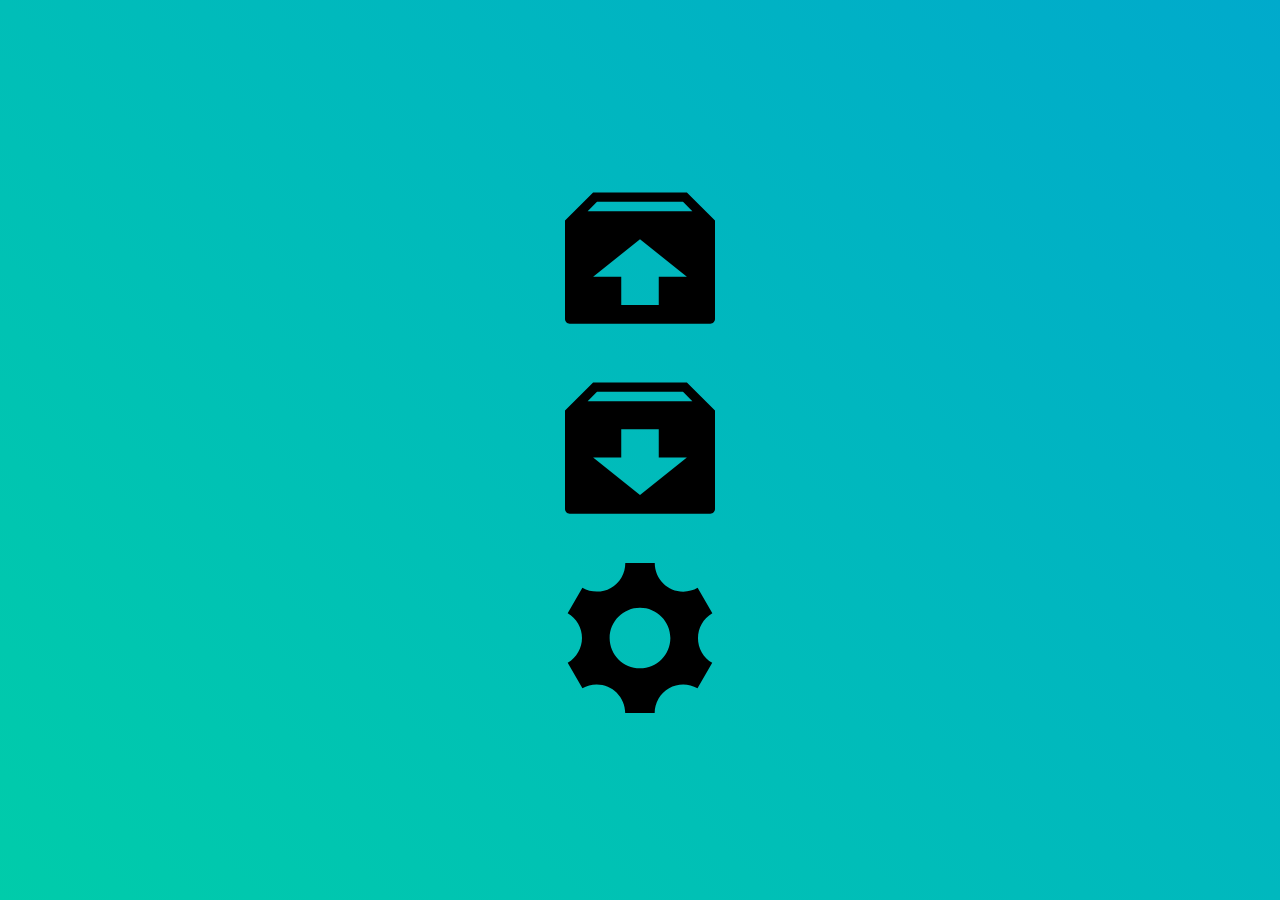
<file: usermods/RelayBlinds/index.htm>
<!DOCTYPE html>
<html>
<head><meta name="viewport" content="width=device-width, initial-scale=1, minimum-scale=1">
  <meta charset="utf-8">
  <title>Blinds</title>
  <script>
      strA = "";
    function send()
    {
      nocache = "&nocache=" + Math.random() * 1000000;
      var request = new XMLHttpRequest();
      // send HTTP request
      request.open("GET", "win/" + strA +nocache, true);
      request.send(null);
      strA = "";
    }
    function up()
    {
      strA = "&U0=2";
      send();
    }
    function down()
    {
      strA = "&U0=1";
      send();
    }
    function OpenSettings()
    {
      window.open("/settings", "_self");
    }
  </script>
  <style>
    body {
      text-align: center;
      background: linear-gradient(45deg,#0ca,#0ac);
      height: 100%;
      margin: 0;
      background-repeat: no-repeat;
      background-attachment: fixed;
    }
    html {
      height: 100%;
    }
    svg {
      width: 30vw;
      padding: 2vh;
    }
    .tool_box {
      position: absolute;
      top: 50%;
      left: 50%;
      transform: translate(-50%, -50%);
    }
  </style>
<style id="holderjs-style" type="text/css"></style></head>
<body class=" __plain_text_READY__">
<svg style="position: absolute; width: 0; height: 0; overflow: hidden;" version="1.1" xmlns="http://www.w3.org/2000/svg">
<defs>
<symbol id="icon-box-add" viewBox="0 0 32 32">
<path d="M26 2h-20l-6 6v21c0 0.552 0.448 1 1 1h30c0.552 0 1-0.448 1-1v-21l-6-6zM16 26l-10-8h6v-6h8v6h6l-10 8zM4.828 6l2-2h18.343l2 2h-22.343z"></path>
</symbol>
<symbol id="icon-box-remove" viewBox="0 0 32 32">
<path d="M26 2h-20l-6 6v21c0 0.552 0.448 1 1 1h30c0.552 0 1-0.448 1-1v-21l-6-6zM20 20v6h-8v-6h-6l10-8 10 8h-6zM4.828 6l2-2h18.343l2 2h-22.343z"></path>
</symbol>
<symbol id="icon-cog" viewBox="0 0 32 32">
<path d="M29.181 19.070c-1.679-2.908-0.669-6.634 2.255-8.328l-3.145-5.447c-0.898 0.527-1.943 0.829-3.058 0.829-3.361 0-6.085-2.742-6.085-6.125h-6.289c0.008 1.044-0.252 2.103-0.811 3.070-1.679 2.908-5.411 3.897-8.339 2.211l-3.144 5.447c0.905 0.515 1.689 1.268 2.246 2.234 1.676 2.903 0.672 6.623-2.241 8.319l3.145 5.447c0.895-0.522 1.935-0.82 3.044-0.82 3.35 0 6.067 2.725 6.084 6.092h6.289c-0.003-1.034 0.259-2.080 0.811-3.038 1.676-2.903 5.399-3.894 8.325-2.219l3.145-5.447c-0.899-0.515-1.678-1.266-2.232-2.226zM16 22.479c-3.578 0-6.479-2.901-6.479-6.479s2.901-6.479 6.479-6.479c3.578 0 6.479 2.901 6.479 6.479s-2.901 6.479-6.479 6.479z"></path>
</symbol>
</defs>
</svg>
  <div id="tbB" class="tool_box">
    <svg id="upb" onclick="up()"><use xlink:href="#icon-box-remove"></use></svg>
    <svg id="dnb" onclick="down()"><use xlink:href="#icon-box-add"></use></svg>
    <svg id="stb" onclick="OpenSettings()"><use xlink:href="#icon-cog"></use></svg>
  </div>
</body>
</html>
</file>
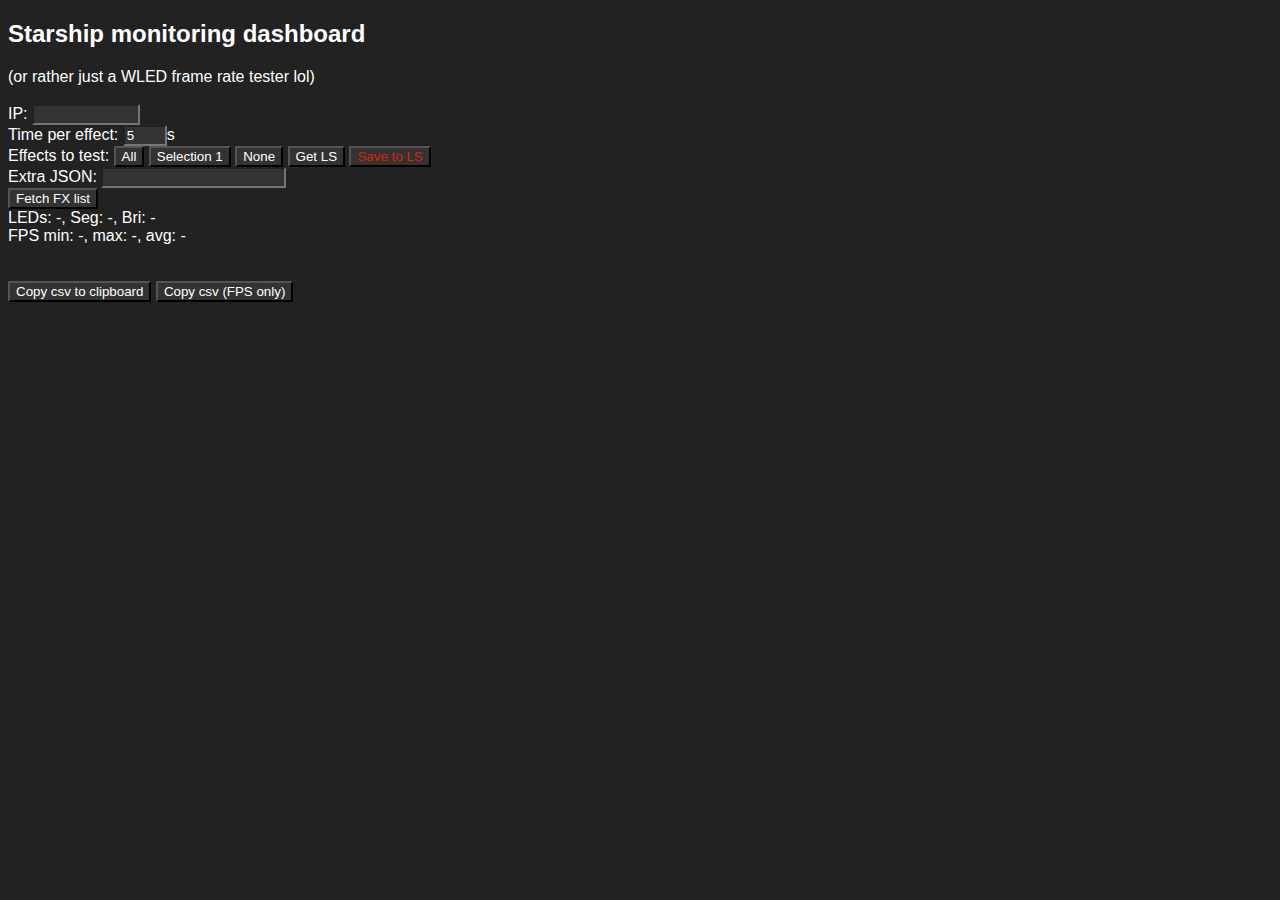
<file: tools/fps_test.htm>
<!DOCTYPE html>
<html lang="en">
<head>
    <title>WLED frame rate test tool</title>
    <style>
        body {
            background-color: #222;
            color: #fff;
            font-family: Helvetica, Verdana, sans-serif;
        }
        input {
            background-color: #333;
            color: #fff;
        }
        #ip {
            width: 100px;
        }
        #secs {
            width: 36px;
        }
        #csva {
            position: absolute;
            top: -100px; /*gtfo*/
        }
        button {
            background-color: #333;
            color: #fff;
        }
        table, th, td {
            border: 1px solid #aaa;
            border-collapse: collapse;
            text-align: center;
        }
        .red {
            color: #d20;
        }
    </style>
    <script>
        var gotfx = false, running = false;
        var pos = 0, prev = 0, min = 999, max = 0, fpslist = [], names = [], names_checked = [];
        var to;
        function S() {
            document.getElementById('ip').value = localStorage.getItem('locIpFps');
            if (document.getElementById('ip').value) req(false);
        }
        function loadC() {
            hide(false);
            var list = localStorage.getItem('fpsFxSelection');
            if (!list) return;
            list = JSON.parse(list);
            var chks = document.querySelectorAll('.fxcheck');
            for (let i = 0; i < chks.length; i++) {
               if (i < list.length) chks[i].checked = list[i];
            }
        }
        function saveC() {
            var list = [];
            var chks = document.querySelectorAll('.fxcheck');
            for (let i = 0; i < chks.length; i++) {
                list.push(chks[i].checked);
            }
            localStorage.setItem('fpsFxSelection', JSON.stringify(list));
        }
        function setC(c) {
            hide(false);
            var chks = document.querySelectorAll('.fxcheck');
            for (let i = 0; i < chks.length; i++) {
                chks[i].checked = (c == 255);
            }
            if (c == 1 && chks.length > 100) {
                chks[1].checked = true;  //Blink
                chks[15].checked = true; //Running
                chks[16].checked = true; //Saw
                chks[37].checked = true; //Running 2
                chks[44].checked = true; //Tetrix
                chks[63].checked = true; //Pride 2015
                chks[74].checked = true; //Colortwinkles
                chks[101].checked = true;//Pacifica
            }
        }
        function hide(h) {
            var trs = document.querySelectorAll('.trs');
            var chks = document.querySelectorAll('.fxcheck');
            for (let i = 0; i < trs.length; i++) {
                trs[i].style.display = (h && !chks[i].checked) ? "none":"table-row";
            }
        }
        function run(init) {
            if (init) {
                running = !running;
                document.getElementById('runbtn').innerText = running ? 'Stop':'Run';
                if (running) {pos = 0; prev = -1; min = 999; max = 0; fpslist = []; names_checked = []; hide(true);}
                clearTimeout(to);
                if (!running) {req({seg:{fx:0},v:true,stop:true}); return;}
            }
            if (!gotfx) {req(false); return;}
            var chks = document.querySelectorAll('.fxcheck');
            var fpsb = document.querySelectorAll('.fps');
            if (prev >= 0) {pos++};
            if (pos >= chks.length) {run(true); return;} //end
            while (!chks[pos].checked) {
                fpsb[pos].innerText = "-";
                pos++;
                if (pos >= chks.length) {run(true); return;} //end
            }
            names_checked.push(names[pos]);
            var extra = {};
            try {
                extra = JSON.parse(document.getElementById('ej').value);
            } catch (e) {

            }
            var cmd = {seg:{fx:pos},v:true};
            Object.assign(cmd, extra);
            req(cmd);
        }
        function req(command) {
            var ip = document.getElementById('ip').value;
            if (!ip) {alert("Please enter WLED IP"); return;}
            if (ip != localStorage.getItem('locIpFps')) localStorage.setItem('locIpFps', document.getElementById('ip').value);
            var url = command ? `http://${ip}/json/si` : `http://${ip}/json/effects`;
            var type = command ? 'post':'get';
            var req = undefined;
            if (command)
            {
                req = JSON.stringify(command);
            }
            fetch
            (url, {
                method: type,
                headers: {
                    "Content-type": "application/json; charset=UTF-8"
                },
                body: req
            })
            .then(res => {
                if (!res.ok) {
                    alert('Data malfunction');
                }
                return res.json();
            })
            .then(json => {
                if (!json) {
                    alert('Empty response'); return;
                }
                if (!command) {
                    names = json;
                    var tblc = '';
                    for (let i = 0; i < json.length; i++) {
		                tblc += `<tr class="trs"><td><input type="checkbox" class="fxcheck" /></td><td>${i}</td><td>${json[i]}</td><td class="fps"></td></tr>`
	                }
                    var tbl = `<table>
                        <tr>
                            <th>Test?</th><th>ID</th><th>Effect Name</th><th>FPS</th>
                        </tr>
                        ${tblc}
                    </table>`;
                    document.getElementById('tablecon').innerHTML = tbl;
                    setC(1);
                    loadC();
                    gotfx = true;
                    document.getElementById('runbtn').innerText = "Run";
                } else {
                    if (!json.info) return;
                    document.getElementById('leds').innerText = json.info.leds.count;
                    document.getElementById('seg').innerText = json.state.seg[0].len;
                    document.getElementById('bri').innerText = json.state.bri;
                    if (prev >= 0) {
                        var lastfps = parseInt(json.info.leds.fps); //previous FX
                        if (lastfps < min) min = lastfps;
                        if (lastfps > max) max = lastfps;
                        fpslist.push(lastfps);
                        var sum = 0;
                        for (let i = 0; i < fpslist.length; i++) {
                            sum += fpslist[i];
                        }
                        sum /= fpslist.length;
                        document.getElementById('fps_min').innerText = min;
                        document.getElementById('fps_max').innerText = max;
                        document.getElementById('fps_avg').innerText = Math.round(sum*10)/10;
                        var fpsb = document.querySelectorAll('.fps');
                        fpsb[prev].innerHTML = lastfps;
                    }
                    prev = pos;
                    var delay = parseInt(document.getElementById('secs').value)*1000;
                    delay = Math.min(Math.max(delay, 2000), 15000)
                    if (!command.stop) to = setTimeout(run,delay);
                }
            })
            .catch(function (error) {
		        alert('Comms malfunction');
		        console.log(error);
	        });
        }
        function csv(n) {
            var txt = "";
            for (let i = 0; i < fpslist.length; i++) {
                if (!n) txt += names_checked[i] + ',';
                txt += fpslist[i]; txt += "\n";
            }
            document.getElementById('csva').value = txt;
            var copyText = document.getElementById('csva');

            copyText.select();
            copyText.setSelectionRange(0, 999999);
            document.execCommand("copy");
        }
    </script>
</head>
<body onload="S()">
    <h2>Starship monitoring dashboard</h2>
    (or rather just a WLED frame rate tester lol)<br><br>
    IP: <input id="ip" /><br>
    Time per effect: <input type=number id=secs value=5 max=15 min=2 />s<br>
    Effects to test:
    <button type="button" onclick="setC(255)">All</button>
    <button type="button" onclick="setC(1)">Selection 1</button>
    <button type="button" onclick="setC(0)">None</button>
    <button type="button" onclick="loadC()">Get LS</button>
    <button type="button" class="red" onclick="saveC()">Save to LS</button><br>
    Extra JSON: <input id="ej" /><br>

    <button type="button" onclick="run(true)" id="runbtn">Fetch FX list</button><br>
    LEDs: <span id="leds">-</span>, Seg: <span id="seg">-</span>, Bri: <span id="bri">-</span><br>
    FPS min: <span id="fps_min">-</span>, max: <span id="fps_max">-</span>, avg: <span id="fps_avg">-</span><br><br>
    <div id="tablecon">
    </div><br>
    <button type="button" onclick="csv(false)">Copy csv to clipboard</button>
    <button type="button" onclick="csv(true)">Copy csv (FPS only)</button>
    <textarea id=csva></textarea>
</body>
</html>
</file>
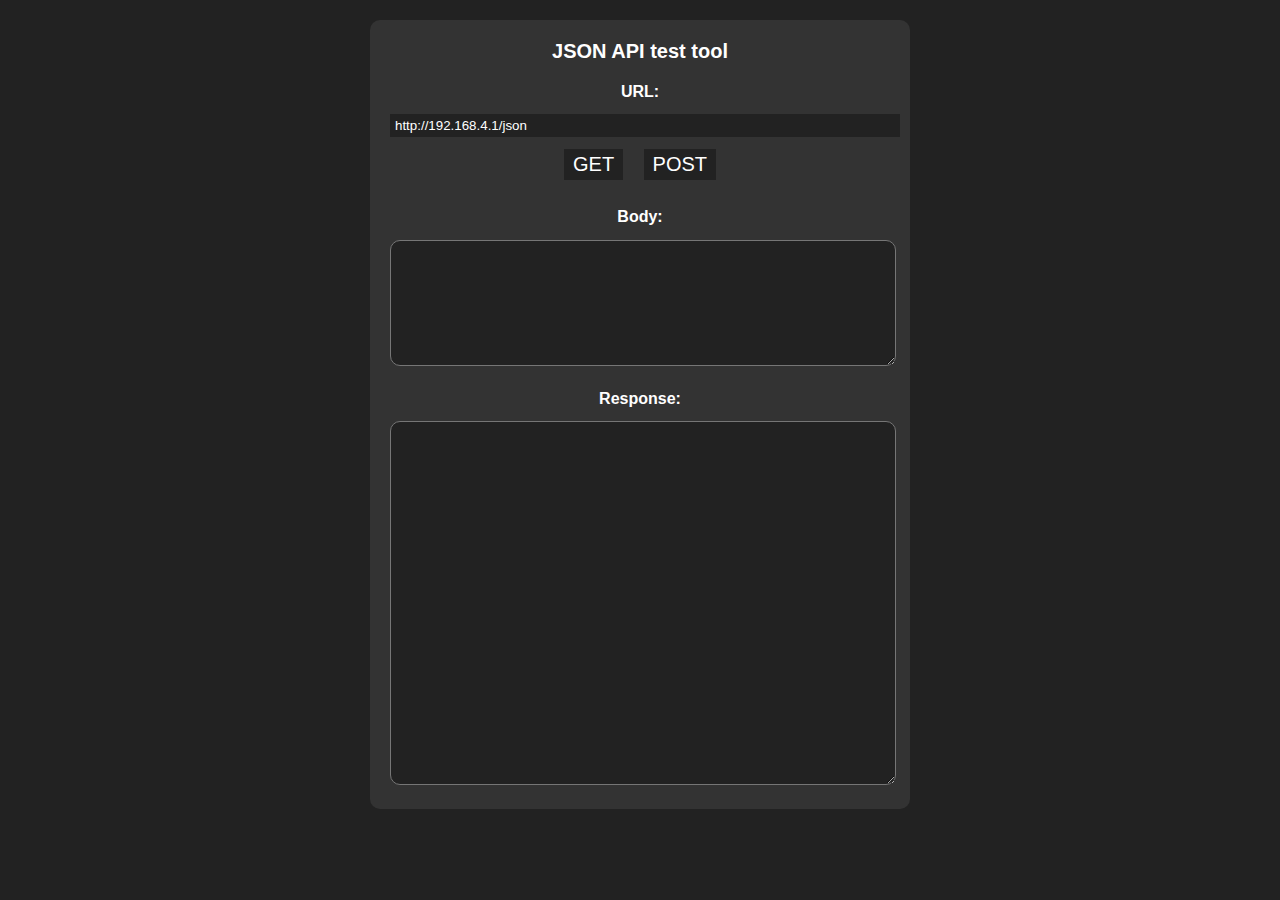
<file: tools/json_test.htm>
<!DOCTYPE html>
<html>
  <head>
    <title>JSON client</title>
    <style>
      :root {
        --bCol:#333;--cCol:#222;--dCol:#666;--tCol:#fff;
      }
      body {
        font-family: Verdana, sans-serif;
        text-align: center;
        background: var(--cCol);
        color: var(--tCol);
        margin: 20px;
        background-attachment: fixed;
      }
      button {
        background: var(--cCol);
        color: var(--tCol);
        border: 0.3ch solid var(--cCol);
        display: inline-block;
        font-size: 20px;
        margin: 8px;
        margin-top: 12px;
      }
      input {
        background: var(--cCol);
        color: var(--tCol);
        border: 0.5ch solid var(--cCol);
        width: 100%;
      }
      h1{
        margin: 0px;
        font-size: 20px;
      }
      h2{
        font-size: 16px;
        margin-top: 20px;
      }
      form{
        background: var(--bCol);
        width: 500px;
        padding: 20px;
        -webkit-border-radius: 10px;
        -moz-border-radius: 10px;
        display: inline-block;
      }
      textarea{
        background: var(--cCol);
        color: var(--tCol);
        padding-top: 10px;
        width: 100%;
        font-family: monaco,monospace;
        font-size: 12px;
        -webkit-border-radius: 10px;
        -moz-border-radius: 10px;
      }
    </style>
  </head>

  <body>
      <form name="cf">
          <h1>JSON API test tool</h1>
          <h2>URL:</h2>
          <input name="cu" type="text" size="60" value="http://192.168.4.1/json">
          <div id="buttons">
              <button type="button" onclick="rq('GET')">GET</button>
              <button type="button" onclick="rq('POST')">POST</button>
          </div>
          <h2>Body:</h2>
          <textarea name="bd" rows="8" cols="100"></textarea>
          <h2>Response:</h2>
          <textarea name="rsp" rows="25" cols="100"></textarea>
      </form>
  </body>
</html>

<script>
function rq(cm)
{
  var h = new XMLHttpRequest();
  h.open(cm, document.cf.cu.value, true);
  h.onreadystatechange = function()
  {
    if(h.readyState == 4)
    {
      if(h.status==200)
      {
        document.cf.rsp.value="Bad JSON: "+h.responseText
        document.cf.rsp.value=JSON.stringify(JSON.parse(h.responseText), null, '\t');
      }
      else
      {
        document.cf.rsp.value="Error "+h.status+"\r\n\n"+h.responseText;
      }
    }
  }
  h.send(document.cf.bd.value);
}
</script>
</file>
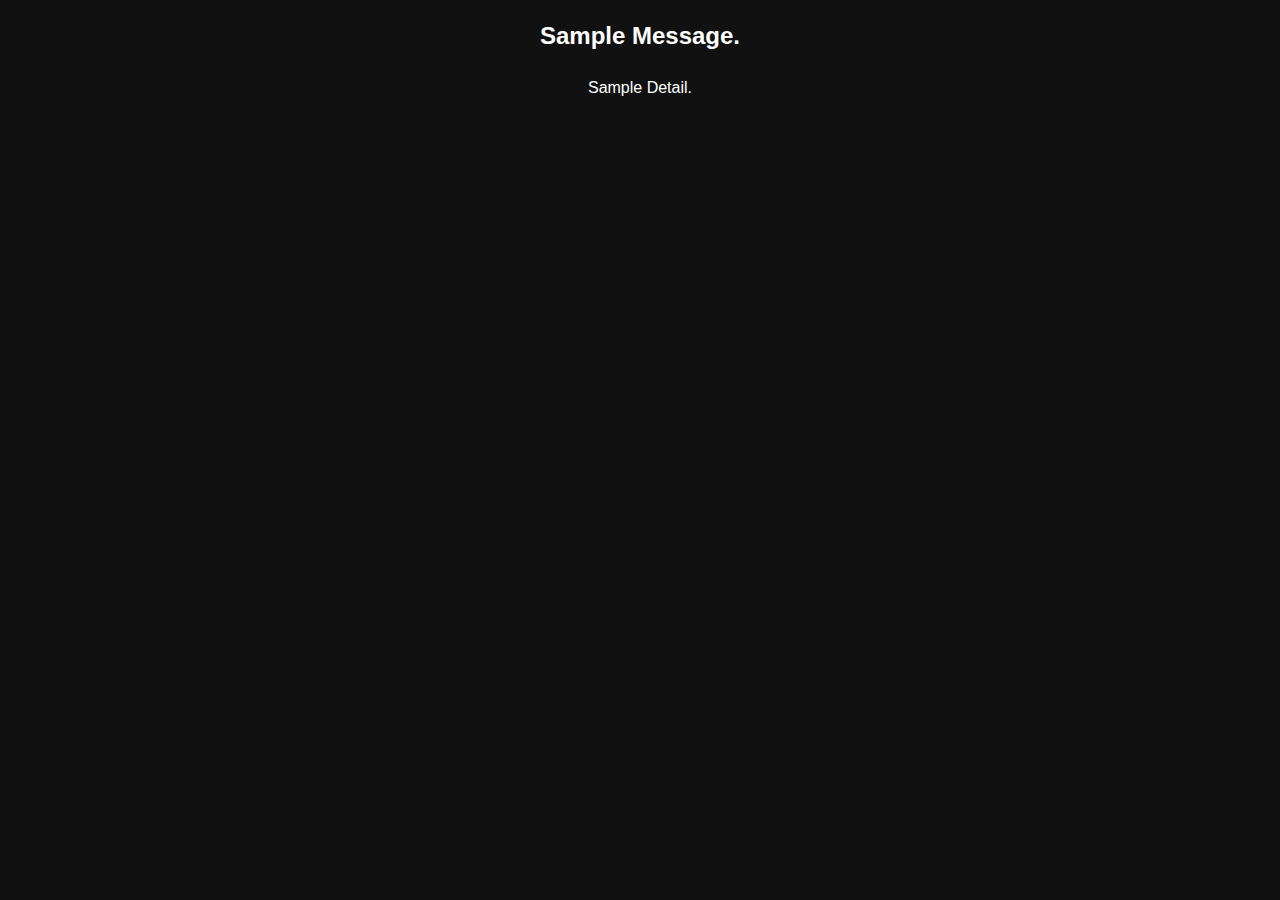
<file: wled00/data/msg.htm>
<!DOCTYPE html>
<html lang="en">

<head>
	<meta content='width=device-width' name='viewport'>
	<title>WLED Message</title>
	<script>
		function B() { window.history.back() };
		function RS() { window.location = "../settings"; }
		function RP() { top.location.href = "../"; }
	</script>
	<style>
		@import url("style.css");
	</style>
</head>

<body>
	<h2>Sample Message.</h2>
	Sample Detail.
</body>

</html>
</file>
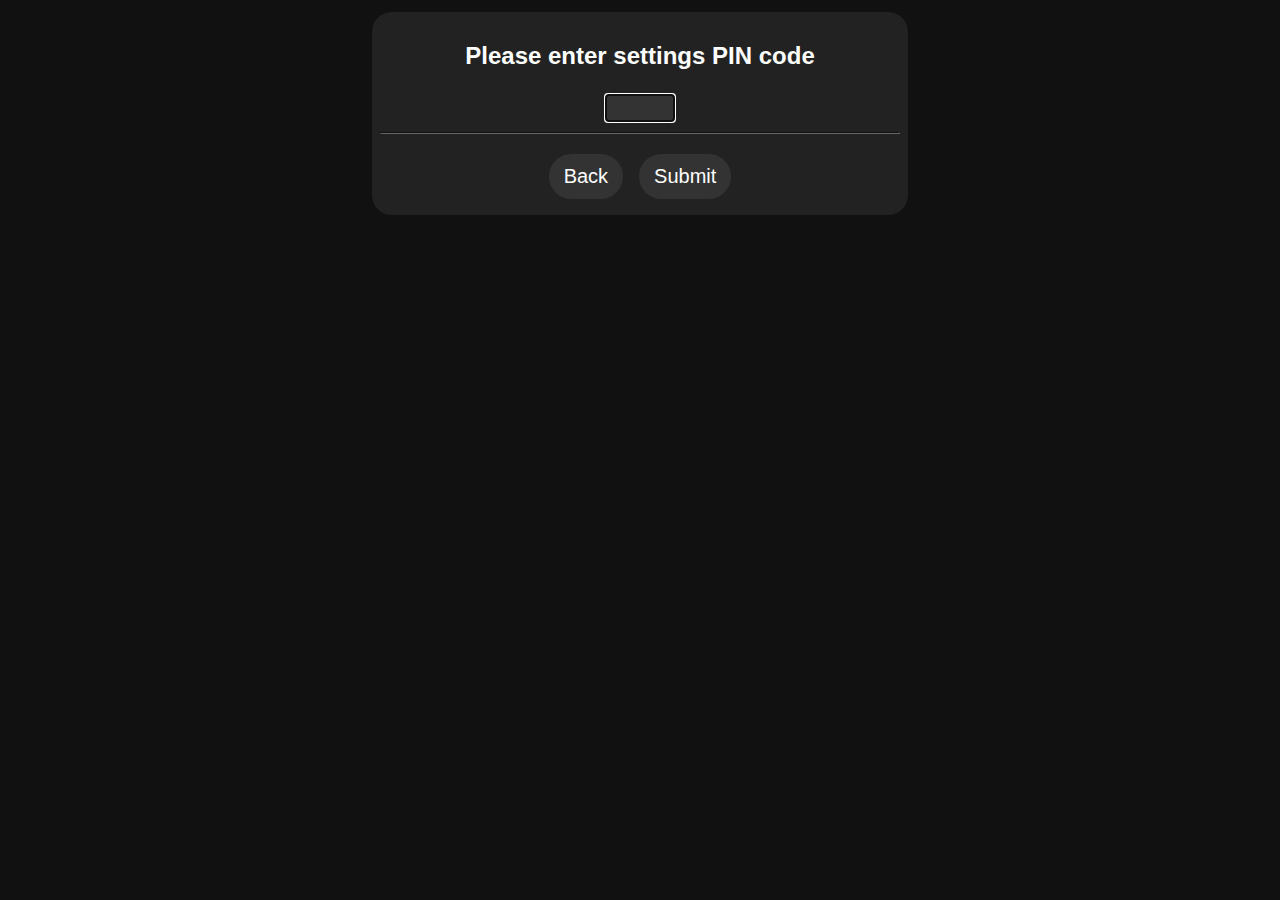
<file: wled00/data/settings_pin.htm>
<!DOCTYPE html>
<html lang="en">
<head>
	<meta content="width=device-width, initial-scale=1.0, maximum-scale=1.0, user-scalable=no" name="viewport">
	<meta charset="utf-8">
	<title>PIN required</title>
	<script>
		var d = document;
		function B() { window.open("../settings","_self"); }
	</script>
	<style>
		@import url("style.css");
	</style>
</head>
<body onload="d.getElementsByName('PIN')[0].focus()">
	<form id="form_s" name="Sf" method="post">
	<div class="sec">
		<h2>Please enter settings PIN code</h2>
		<input type="password" name="PIN" size="4" maxlength="4" minlength="4" pattern="[0-9]*" inputmode="numeric" autofocus>
		<hr>
		<button type="button" onclick="B()">Back</button><button type="submit">Submit</button>
	</div>
	</form>
</body>
</html>
</file>
